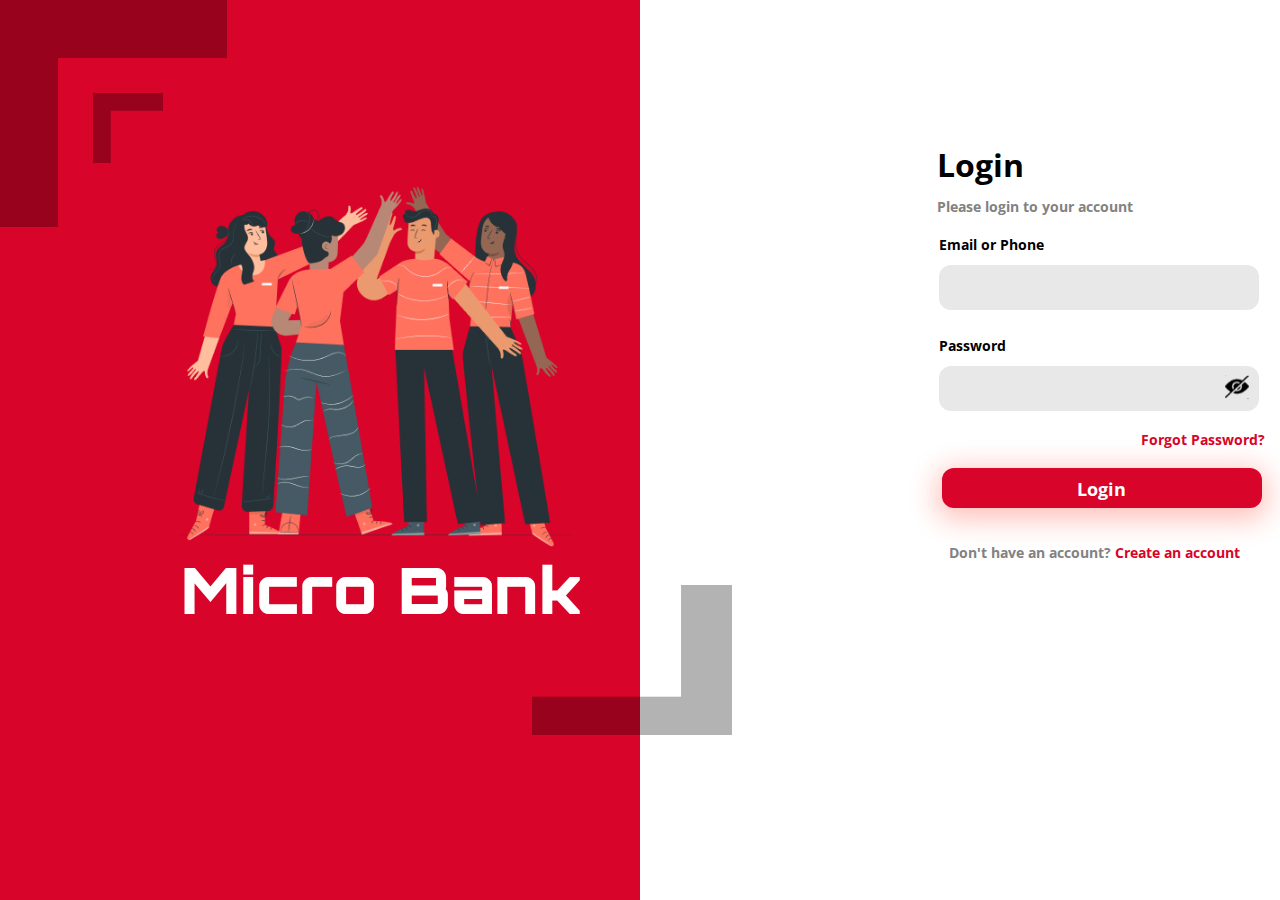
<file: login.html>
<!DOCTYPE html>
<html lang="en">
  <head>
    <meta charset="UTF-8" />
    <meta http-equiv="X-UA-Compatible" content="IE=edge" />
    <meta name="viewport" content="width=device-width, initial-scale=1.0" />
    <title>Login</title>
    <link rel="stylesheet" href="style.css"></link>

  </head>
  <body>
    <div class="container">
      <div class="logo-container">
        <img src="imgs/top.png" alt="top" class="top-img" />
        <img src="imgs/logo.png" alt="logo" class="spirit-logo" />
        <img src="imgs/bottom.png" alt="bottom" class="bottom-img" />
        <p class="heading"><a href="index.html">Micro Bank</a></p>
      </div>
      <div class="login-container">
        <p class="login-header">Login</p>
        <p class="helper-text">Please login to your account</p>
        <div class="login-input">
          <label> Email or Phone </label>
          <input type="text" />
        </div>
        <div class="login-input">
          <label> Password </label>
          <input type="text" /><img src="imgs/black_eye.svg" alt="">
        </div>
        <p class="forgot-text"><a href="">Forgot Password?</a></p>
        <button class="login-btn">Login</button>
        <p class="create-account">
          Don't have an account? <span><a href="signup.html">Create an account</a></span>
        </p>
      </div>
    </div>
  </body>
</html>
</file>
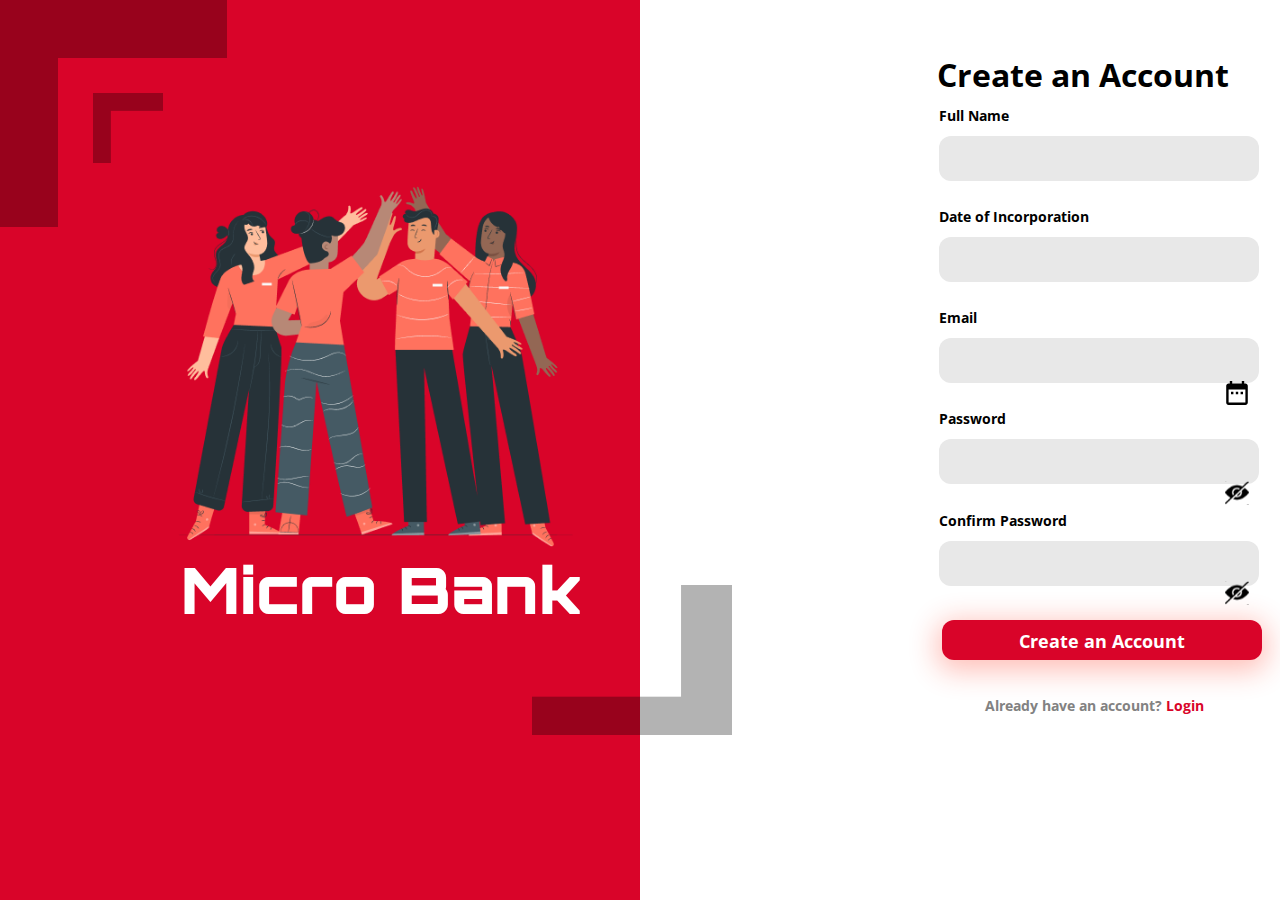
<file: signup.html>
<!DOCTYPE html>
<html lang="en">
  <head>
    <meta charset="UTF-8" />
    <meta http-equiv="X-UA-Compatible" content="IE=edge" />
    <meta name="viewport" content="width=device-width, initial-scale=1.0" />
    <title>Login</title>
    <link rel="stylesheet" href="style.css"></link>

  </head>
  <body>
    <div class="container">
      <div class="logo-container">
        <img src="imgs/top.png" alt="top" class="top-img" />
        <img src="imgs/logo.png" alt="logo" class="spirit-logo" />
        <img src="imgs/bottom.png" alt="bottom" class="bottom-img" />
        <p class="heading"><a href="index.html">Micro Bank</a></p>
      </div>
      <div class="signup-container">
        <h2 class="login-header">Create an Account</h2>
        <div class="login-input">
          <label> Full Name </label>
          <input type="text" />
        </div>
        <div class="login-input">
          <label> Date of Incorporation </label>
          <input type="text" />
          <div class="date-input"> <img src="imgs/date.svg" alt="date" ></div>
        </div>
        <div class="login-input">
          <label> Email </label>
          <input type="text" />
        </div>
        <div class="login-input">
          <label> Password </label>
          <input type="text" />
          <div class="pw-input"><img src="imgs/black_eye.svg" alt="date"></div>
        </div>
        <div class="login-input">
          <label> Confirm Password </label>
          <input type="text" />
          <div class="cpw-input"><img src="imgs/black_eye.svg" alt="date"></div>
        </div>
        <button class="login-btn">Create an Account</button>
        <p class="create-account">
          Already have an account? <span><a href="login.html">Login</a></span>
        </p>
      </div>
    </div>
  </body>
</html>
</file>
<file: style.css>
@import url("https://fonts.googleapis.com/css2?family=Open+Sans:wght@300;400;700&family=Orbitron:wght@900&display=swap");
/* Desktop styling */
/* container */
* {
  margin: 0;
  padding: 0;
  box-sizing: border-box;
  font-family: "Open Sans", sans-serif;
}

/* Dashboard */

.nav-bar {
  width: 100%;
  background-color: #ffffff;
  box-shadow: 0px 1px 5px rgba(0, 0, 0, 0.12);
}
.nav-logo {
  padding: 20px;
}
.nav-list {
  display: flex;
}
.nav-items {
  margin-left: 75%;
  display: flex;
}
.nav-list li {
  list-style: none;
  padding: 20px;
}

.nav-list li a {
  text-decoration: none;
  color: #ffffff;
  background: #d90429;
  padding: 10px;
  border-radius: 50%;
}

.mob-nav {
  display: none;
}
.mobile-services-heading {
  display: none;
}
.mobile-available-services {
  display: none;
}

.dashboard p {
  font-style: normal;
  font-weight: bold;
  font-size: 24px;
  line-height: 33px;
  padding: 1% 2.5%;
}
.tabs {
  display: flex;
  background: #ffffff;
  box-shadow: 0px 1px 5px rgba(0, 0, 0, 0.12);
  border-radius: 12px;
  width: 95%;
  margin: auto;
  padding: 2px 10px;
  border-radius: 10px;
  font-size: 14px;
}
.summary {
  margin: 0 35px 0 0;
  background: #ffffff;
  border-top: 2px solid #e8544b;
}
.summary p {
  padding: 8px 0;
  font-style: normal;
  font-weight: bold;
  font-size: 16px;
}
.details {
  background: #ffffff;
  border-top: 2px solid #ffffff;
}
.details p {
  padding: 10px 0;
}
.details p a {
  text-decoration: none;
  color: #1a1a1a;
}

.summary-details {
  margin: 1% 2.5%;
  background: #fff0f3;
  border: 1px solid rgba(217, 4, 41, 0.2);
  box-sizing: border-box;
  box-shadow: 0px 1px 5px rgba(0, 0, 0, 0.12);
  border-radius: 12px;
}
.summary-details p {
  color: #1a1a1a;
  padding: 0.5% 2%;
  font-style: normal;
  font-weight: bold;
  font-size: 18px;
  line-height: 25px;
}
.mob-info {
  display: none;
}

.sum-info {
  display: flex;
  padding: 1% 2%;
  gap: 10%;
}
.sum-info li {
  list-style: none;
  font-weight: normal;
  font-size: 18px;
}
.sum-info li span {
  font-size: 12px;
  color: rgba(0, 0, 0, 0.38);
}
.sum-info li p {
  color: #333333;
  font-size: 14px;
  padding: 10px 0;
}
.info {
  display: flex;
  padding: 1% 2%;
  gap: 10%;
}
.info li {
  list-style: none;
  font-weight: normal;
  font-size: 18px;
}
.info li span {
  font-size: 12px;
  color: rgba(0, 0, 0, 0.38);
}
.info li p {
  color: #333333;
  font-size: 14px;
  padding: 10px 0;
}

.services-heading h3 {
  margin: 1% 2.5%;
  font-size: 14px;
}
.services-heading span {
  font-style: italic;
  font-weight: normal;
  font-size: 12px;
}
.mobile-current-services {
  display: none;
}

.current-services {
  margin: 1% 2.5%;
  border: 1px solid #ffffff;
  box-sizing: border-box;
  box-shadow: 0px 1px 5px rgba(0, 0, 0, 0.12);
  border-radius: 12px;
}
.current-services h5 {
  color: #1a1a1a;
  font-weight: bold;
  font-size: 15px;
  padding: 0.5% 2%;
}
.info li span img {
  height: 40px;
  width: 50px;
}
.footer {
  position: absolute;
  width: fit-content;
  height: 16px;
  left: 689px;
  top: 721px;

  font-size: 14px;
  text-align: center;

  color: #1a1a1a;
}
/* login */
.container {
  display: flex;
  width: 100%;
}

/* logo styling */
.logo-container {
  width: 50%;
  position: absolute;
  left: 0%;
  right: 50%;
  top: 0%;
  bottom: 0%;

  background: #d90429;
}

.spirit-logo {
  position: absolute;
  width: 450px;
  height: 450px;
  left: 150px;
  top: 124px;
}
.top-img {
  position: fixed;
  width: 227px;
  height: 227px;
}
.bottom-img {
  position: fixed;
  width: 200px;
  height: 150px;
  left: 532px;
  top: 585px;
}
.heading {
  position: absolute;
  width: 401px;
  height: 80px;
  left: 180px;
  top: 550px;
  font-style: normal;
  font-weight: 900;
  font-size: 4rem;
  line-height: 80px;
  text-align: center;
  color: #ffffff;
}
.heading a {
  font-family: "Orbitron", sans-serif;
  text-decoration: none;
  color: #ffffff;
}

/* login */

.login-container {
  width: 50%;
  position: absolute;
  width: 380px;
  height: 549px;
  left: 855px;
  top: 130px;
  margin: 0 5%;
  padding: 1%;
}

.login-header {
  font-style: normal;
  font-weight: bold;
  font-size: 32px;
  line-height: 44px;
  padding-left: 5px;
}
.helper-text {
  font-size: 14px;
  line-height: 19px;
  color: #828282;
  padding: 10px 10px 10px 5px;
  font-style: normal;
  font-weight: bold;
  font-size: 14px;
  line-height: 19px;
}
.login-input label {
  padding: 10px 0;
  font-style: normal;
  font-weight: bold;
  font-size: 14px;
  line-height: 19px;
}
.login-input {
  padding: 2%;
}
.login-input img {
  position: absolute;
  bottom: 280px;
  right: 50px;
  width: 24px;
  height: 24px;
}

.login-input input {
  width: 320px;
  height: 45px;
  margin: 10px 0;
  border: 0;
  outline: none;
  background: #e8e8e8;
  border-radius: 12px;
}

.date-input {
  position: absolute;
  bottom: 165px;
  right: 0px;
  width: 24px;
  height: 24px;
}
.pw-input {
  position: absolute;
  bottom: 65px;
  right: 0px;
  width: 24px;
  height: 24px;
}
.cpw-input {
  position: absolute;
  bottom: -35px;
  right: 0px;
  width: 24px;
  height: 24px;
}
.forgot-text {
  text-align: right;
}
.forgot-text a {
  font-size: 12px;
  color: #d90429;
  margin-right: 6%;
  text-decoration: none;
  font-style: normal;
  font-weight: bold;
  font-size: 14px;
  line-height: 19px;
}
.login-btn {
  background: #d90429;
  box-shadow: 0px 6px 28px 5px rgba(254, 45, 23, 0.3);
  border-radius: 12px;
  border: 0;
  outline: none;
  color: #ffffff;
  width: 320px;
  height: 40px;
  padding: 2.5%;
  margin: 5% 10px;
  font-size: 16px;
  text-align: center;
  font-style: normal;
  font-weight: bold;
  font-size: 18px;
  line-height: 25px;
  cursor: pointer;
}
.create-account {
  font-style: normal;
  font-weight: bold;
  font-size: 14px;
  text-align: center;
  line-height: 19px;
  color: #828282;
  padding: 5% 0%;
  margin-left: -30px;
}
.create-account span a {
  text-decoration: none;
  color: #d90429;
}

/* signup container */

.signup-container {
  width: 50%;
  position: absolute;
  width: 380px;
  height: 90vh;
  left: 855px;
  top: 40px;
  margin: 0 5%;
  padding: 1%;
}

/* details container */
.transaction-container {
  width: 95%;
  height: fit-content;
  left: 24px;
  top: 233px;
  margin: 1% 2.5%;
  background: #ffffff;
  box-shadow: 0px 1px 5px rgba(0, 0, 0, 0.12);
  border-radius: 12px;
  padding: 1% 0;
  font-size: 14px;
}
.details-heading {
  display: flex;
  justify-content: space-between;
  padding: 0 1%;
  color: #828282;
  margin: 1% 2.5%;
  align-items: center;
}
.details-heading {
  list-style: none;
}
.details-data {
  display: flex;
  list-style: none;
  align-items: center;
  justify-content: space-between;
  margin: 0 2.5%;
  background: rgba(244, 245, 253, 0.5);
  border: 1px solid #e0e0e0;
  box-sizing: border-box;
  border-radius: 4px 4px 0px 0px;
  padding: 5px;
}
.details-data img {
  padding: 5px;
  margin: 0 5px;
}
.summary-tab {
  margin: 0 35px 0 0;
  background: #ffffff;
  border-top: 2px solid #ffffff;
}
.summary-tab p {
  padding: 8px 0;
}
.summary-tab p a {
  text-decoration: none;
  color: #1a1a1a;
}
.details-tab {
  background: #ffffff;
  border-top: 2px solid #e8544b;
}
.details-tab p {
  padding: 10px 0;
  font-weight: bold;
}

/* mobile responsive */

@media only screen and (max-device-width: 480px) {
  * {
    margin: 0;
    padding: 0;
    box-sizing: border-box;
    font-family: "Open Sans", sans-serif;
  }
  .nav-bar {
    width: 360px;
    background: #d90429;
  }
  .nav-bar li {
    list-style: none;
  }
  .nav-logo {
    display: none;
  }
  .nav-items {
    display: none;
  }
  .mob-nav {
    height: 55px;
    display: flex;
    justify-content: space-between;
    align-items: center;
  }
  .header-mobile {
    color: #ffffff;
    font-style: normal;
    font-weight: 500;
    font-size: 24px;
    line-height: 33px;
    margin-left: -55px;
  }
  .hamburger div {
    width: 36px;
    height: 2.5px;
    background-color: #ffffff;
    margin: 6px 0 0 15px;
  }

  .mob-logout {
    color: #ffffff;
    font-style: normal;
    font-weight: 300;
    font-size: 18px;
    line-height: 25px;
    margin-right: 10px;
  }
  .dashboard {
    display: none;
  }
  .tabs {
    margin: 5px;
    color: #d90429;
    box-shadow: 0;
    border-radius: 0;
    width: 360px;
  }
  .details p {
    color: #8d99ae;
    font-weight: 600;
    font-style: normal;
  }
  .summary-details p {
    display: none;
  }
  .summary-details {
    background: #ffffff;
    border: 0;
    box-shadow: 0;
  }
  .sum-info {
    display: none;
  }
  .summary {
    margin: 0 25px 0 0;
    background: #ffffff;
    border-bottom: 2px solid #e8544b;
    border-top: 0;
  }

  .mob-info {
    width: 342px;
    height: fit-content;
    display: grid;
    background: #ffffff;
    border: 1px solid black;
    border-radius: 5px;
    padding: 2% 3%;
    color: #2b2d42;
    font-size: 18px;
  }
  .mob-info li {
    list-style: none;
    font-weight: 300;
    font-size: 14px;
    line-height: 19px;
    padding: 8px 2px;
  }
  .income-bg span {
    background: #2b2d42;
    color: #ffffff;
    padding: 1px 100px 0 2px;
    margin-left: 50px;
  }
  .spends-bg span {
    background: #ef233c;
    color: #ffffff;
    padding: 1px 50px 0 2px;
    margin-left: 50px;
  }
  .services-heading {
    display: none;
  }
  .current-services {
    display: none;
  }
  .mobile-services-heading {
    display: block;
  }
  .mobile-services-heading p {
    font-weight: 300;
    font-size: 16px;
    line-height: 25px;
    padding-left: 10px;
  }
  .mobile-services-heading span {
    font-size: 14px;
    padding-left: 10px;
    font-weight: 300;
    font-size: 14px;
  }
  .mobile-current-services {
    display: block;
    width: 342px;
    height: 140px;
    margin: 1.5% 2.5%;
    background: #2b2d42;
    border-radius: 5px;
  }
  .mobile-current-services p {
    color: #ffffff;
    font-weight: 300;
    font-size: 14px;
    padding: 9px 2%;
  }
  .mobile-info {
    display: grid;
    grid-template-columns: auto auto auto;
    padding: 1% 2%;
    background: #ffffff;
    margin: 2%;
    border-radius: 5px;
  }
  .mobile-info li {
    width: fit-content;
    list-style: none;
    font-weight: normal;
    font-size: 18px;
    text-align: center;
  }
  .mobile-info li span {
    font-size: 12px;
    color: rgba(0, 0, 0, 0.38);
  }
  .mobile-info li p {
    color: #333333;
    font-size: 14px;
    padding: 5px 0;
    font-weight: 300;
    font-size: 12px;
    line-height: 16px;
    text-align: center;
  }
  .mobile-info li span img {
    height: 30px;
    width: 35px;
    margin: 8px;
  }
  .mobile-available-services {
    display: block;
    width: 360px;
    height: 150px;
  }
  .mobile-available-services p {
    padding: 2px 10px;
    font-weight: 300;
    font-size: 14px;
  }

  .available-info {
    border: 1px solid black;
    border-radius: 5px;
    display: grid;
    grid-template-columns: auto auto auto;
    margin: 2%;
    padding: 3%;
  }
  .available-info li {
    list-style: none;
    margin-top: 5px;
    text-align: center;
  }
  .available-info p {
    font-weight: 300;
    font-size: 12px;
    line-height: 16px;
  }
  .available-info li img {
    height: 30px;
    width: 35px;
    margin-top: 10px;
  }
}
</file>
